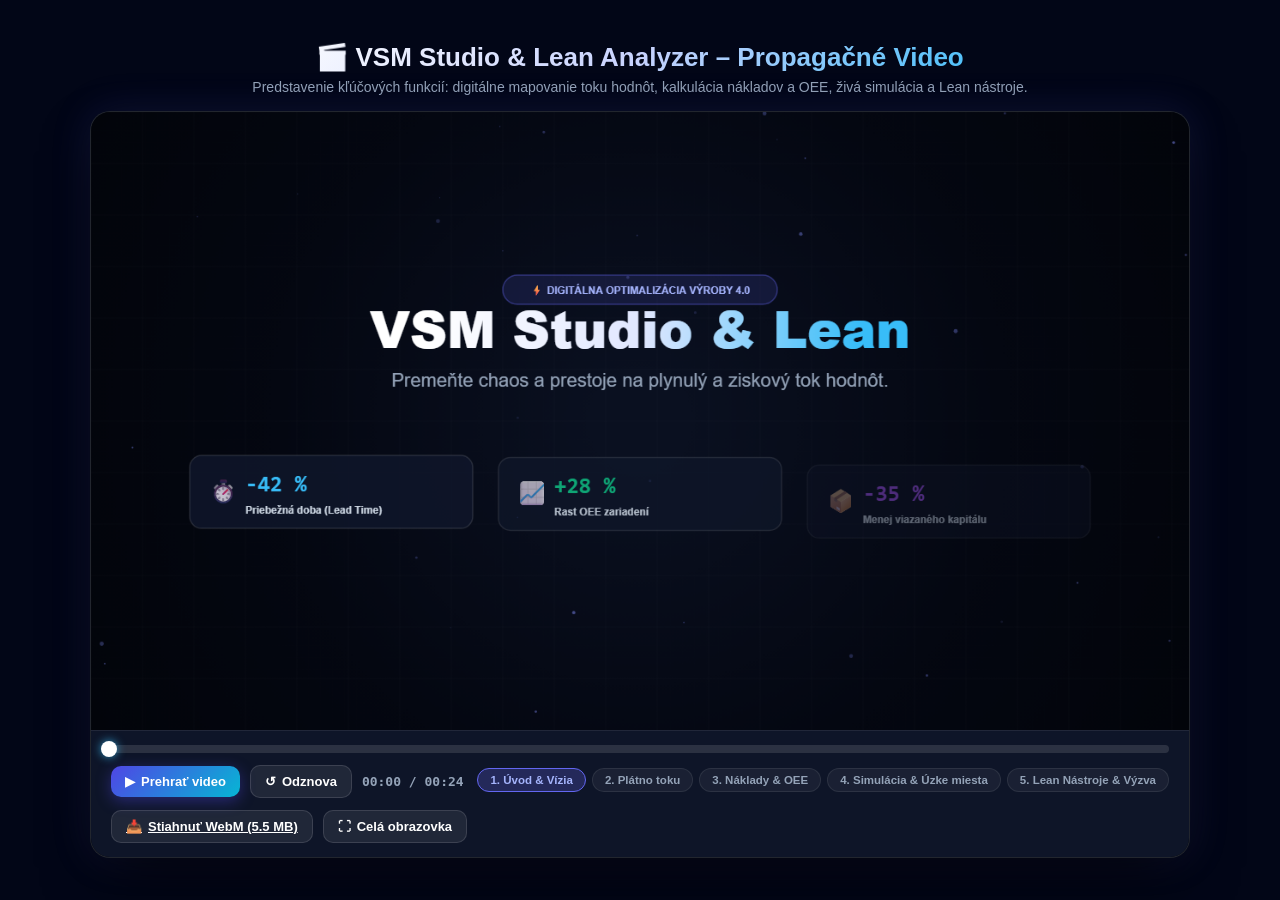
<file: frontend/promo_player.html>
<!DOCTYPE html>
<html lang="sk">
<head>
  <meta charset="utf-8">
  <meta name="viewport" content="width=device-width, initial-scale=1.0">
  <title>VSM Studio – Oficiálne Propagačné Video</title>
  <style>
    * { box-sizing: border-box; margin: 0; padding: 0; }
    body {
      background: #020617;
      color: #f8fafc;
      font-family: -apple-system, BlinkMacSystemFont, "Segoe UI", Roboto, "Helvetica Neue", Arial, sans-serif;
      min-height: 100vh;
      display: flex;
      flex-direction: column;
      align-items: center;
      justify-content: center;
      padding: 16px;
    }
    .header-box {
      text-align: center;
      margin-bottom: 16px;
      max-width: 900px;
    }
    .header-box h1 {
      font-size: 26px;
      font-weight: 900;
      background: linear-gradient(135deg, #fff, #c7d2fe, #38bdf8);
      -webkit-background-clip: text;
      -webkit-text-fill-color: transparent;
      margin-bottom: 6px;
    }
    .header-box p {
      font-size: 14px;
      color: #94a3b8;
    }
    .video-card {
      width: 100%;
      max-width: 1100px;
      background: #090d16;
      border: 1px solid rgba(255, 255, 255, 0.1);
      border-radius: 20px;
      overflow: hidden;
      box-shadow: 0 25px 60px -15px rgba(0, 0, 0, 0.8), 0 0 40px rgba(99, 102, 241, 0.15);
    }
    .video-viewport {
      position: relative;
      width: 100%;
      aspect-ratio: 16 / 9;
      background: #000;
      overflow: hidden;
    }
    video {
      width: 100%;
      height: 100%;
      object-fit: cover;
      display: block;
    }
    canvas {
      width: 100%;
      height: 100%;
      display: none;
    }
    .controls-bar {
      background: rgba(15, 23, 42, 0.95);
      backdrop-filter: blur(12px);
      border-top: 1px solid rgba(255, 255, 255, 0.08);
      padding: 14px 20px;
      display: flex;
      flex-direction: column;
      gap: 12px;
    }
    .timeline-container {
      position: relative;
      width: 100%;
      height: 8px;
      background: rgba(255, 255, 255, 0.12);
      border-radius: 4px;
      cursor: pointer;
    }
    .timeline-progress {
      height: 100%;
      width: 0%;
      background: linear-gradient(90deg, #6366f1, #38bdf8, #10b981);
      border-radius: 4px;
      position: relative;
      transition: width 0.05s linear;
    }
    .timeline-thumb {
      position: absolute;
      right: -6px;
      top: -4px;
      width: 16px;
      height: 16px;
      background: #fff;
      border-radius: 50%;
      box-shadow: 0 0 10px rgba(56, 189, 248, 0.8);
    }
    .buttons-row {
      display: flex;
      align-items: center;
      justify-content: space-between;
      flex-wrap: wrap;
      gap: 12px;
    }
    .btn-group {
      display: flex;
      align-items: center;
      gap: 10px;
    }
    .btn {
      background: rgba(255, 255, 255, 0.08);
      border: 1px solid rgba(255, 255, 255, 0.12);
      color: #fff;
      padding: 8px 14px;
      border-radius: 10px;
      font-size: 13px;
      font-weight: 600;
      cursor: pointer;
      display: inline-flex;
      align-items: center;
      gap: 6px;
      transition: all 0.2s;
    }
    .btn:hover {
      background: rgba(255, 255, 255, 0.16);
      border-color: rgba(255, 255, 255, 0.25);
      transform: translateY(-1px);
    }
    .btn-primary {
      background: linear-gradient(135deg, #4f46e5, #06b6d4);
      border: none;
      box-shadow: 0 4px 15px rgba(79, 70, 229, 0.4);
    }
    .btn-primary:hover {
      box-shadow: 0 6px 20px rgba(79, 70, 229, 0.6);
      transform: translateY(-1px);
    }
    .scenes-pills {
      display: flex;
      gap: 6px;
      overflow-x: auto;
      padding-bottom: 2px;
    }
    .scene-pill {
      background: rgba(255, 255, 255, 0.05);
      border: 1px solid rgba(255, 255, 255, 0.08);
      color: #94a3b8;
      padding: 5px 12px;
      border-radius: 20px;
      font-size: 11.5px;
      font-weight: 600;
      cursor: pointer;
      white-space: nowrap;
      transition: all 0.15s;
    }
    .scene-pill.active {
      background: rgba(99, 102, 241, 0.25);
      border-color: #6366f1;
      color: #a5b4fc;
    }
    .time-badge {
      font-family: monospace;
      font-size: 13px;
      color: #94a3b8;
      font-weight: bold;
    }
  </style>
</head>
<body>

  <div class="header-box">
    <h1>🎬 VSM Studio & Lean Analyzer – Propagačné Video</h1>
    <p>Predstavenie kľúčových funkcií: digitálne mapovanie toku hodnôt, kalkulácia nákladov a OEE, živá simulácia a Lean nástroje.</p>
  </div>

  <div class="video-card">
    <div class="video-viewport" id="viewport">
      <video id="nativeVideo" src="promo_video.webm" poster="promo_thumbnail.png" playsinline></video>
    </div>

    <div class="controls-bar">
      <!-- Timeline -->
      <div class="timeline-container" id="timeline">
        <div class="timeline-progress" id="progress">
          <div class="timeline-thumb"></div>
        </div>
      </div>

      <!-- Controls Row -->
      <div class="buttons-row">
        <div class="btn-group">
          <button class="btn btn-primary" id="playBtn" onclick="togglePlay()">
            <span id="playIcon">▶</span> <span id="playText">Prehrať video</span>
          </button>
          <button class="btn" onclick="restartVideo()">
            <span>↺</span> Odznova
          </button>
          <span class="time-badge" id="timeDisplay">00:00 / 00:24</span>
        </div>

        <!-- Scene shortcuts -->
        <div class="scenes-pills">
          <button class="scene-pill active" onclick="jumpTo(0)">1. Úvod & Vízia</button>
          <button class="scene-pill" onclick="jumpTo(4.5)">2. Plátno toku</button>
          <button class="scene-pill" onclick="jumpTo(9.5)">3. Náklady & OEE</button>
          <button class="scene-pill" onclick="jumpTo(14.5)">4. Simulácia & Úzke miesta</button>
          <button class="scene-pill" onclick="jumpTo(19.5)">5. Lean Nástroje & Výzva</button>
        </div>

        <div class="btn-group">
          <a class="btn" id="downloadBtn" href="promo_video.webm" download="vsm_studio_propagacne_video.webm">
            <span>📥</span> Stiahnuť WebM (5.5 MB)
          </a>
          <button class="btn" onclick="toggleFullscreen()">
            <span>⛶</span> Celá obrazovka
          </button>
        </div>
      </div>
    </div>
  </div>

  <script>
    const video = document.getElementById('nativeVideo');
    const playBtn = document.getElementById('playBtn');
    const playIcon = document.getElementById('playIcon');
    const playText = document.getElementById('playText');
    const progress = document.getElementById('progress');
    const timeDisplay = document.getElementById('timeDisplay');
    const timeline = document.getElementById('timeline');

    const scenes = [
      { start: 0, end: 4.5 },
      { start: 4.5, end: 9.5 },
      { start: 9.5, end: 14.5 },
      { start: 14.5, end: 19.5 },
      { start: 19.5, end: 24.0 }
    ];

    function togglePlay() {
      if (video.paused || video.ended) {
        video.play();
        playIcon.textContent = '⏸';
        playText.textContent = 'Pozastaviť';
      } else {
        video.pause();
        playIcon.textContent = '▶';
        playText.textContent = 'Prehrať video';
      }
    }

    function restartVideo() {
      video.currentTime = 0;
      video.play();
      playIcon.textContent = '⏸';
      playText.textContent = 'Pozastaviť';
    }

    function jumpTo(sec) {
      video.currentTime = sec;
      if (video.paused) video.play();
      playIcon.textContent = '⏸';
      playText.textContent = 'Pozastaviť';
    }

    function toggleFullscreen() {
      const vp = document.getElementById('viewport');
      if (!document.fullscreenElement) {
        vp.requestFullscreen().catch(err => {});
      } else {
        document.exitFullscreen();
      }
    }

    video.addEventListener('timeupdate', () => {
      const cur = video.currentTime;
      const dur = video.duration || 24.0;
      const pct = (cur / dur) * 100;
      progress.style.width = pct + '%';

      const curM = Math.floor(cur / 60).toString().padStart(2, '0');
      const curS = Math.floor(cur % 60).toString().padStart(2, '0');
      const totM = Math.floor(dur / 60).toString().padStart(2, '0');
      const totS = Math.floor(dur % 60).toString().padStart(2, '0');
      timeDisplay.textContent = `${curM}:${curS} / ${totM}:${totS}`;

      const activeIdx = scenes.findIndex(s => cur >= s.start && cur < s.end);
      const pills = document.querySelectorAll('.scene-pill');
      pills.forEach((p, idx) => {
        if (idx === activeIdx || (activeIdx === -1 && idx === pills.length - 1)) {
          p.classList.add('active');
        } else {
          p.classList.remove('active');
        }
      });
    });

    video.addEventListener('ended', () => {
      playIcon.textContent = '▶';
      playText.textContent = 'Prehrať znova';
    });

    timeline.addEventListener('click', (e) => {
      const rect = timeline.getBoundingClientRect();
      const pos = (e.clientX - rect.left) / rect.width;
      video.currentTime = pos * (video.duration || 24.0);
    });
  </script>
</body>
</html>
</file>
